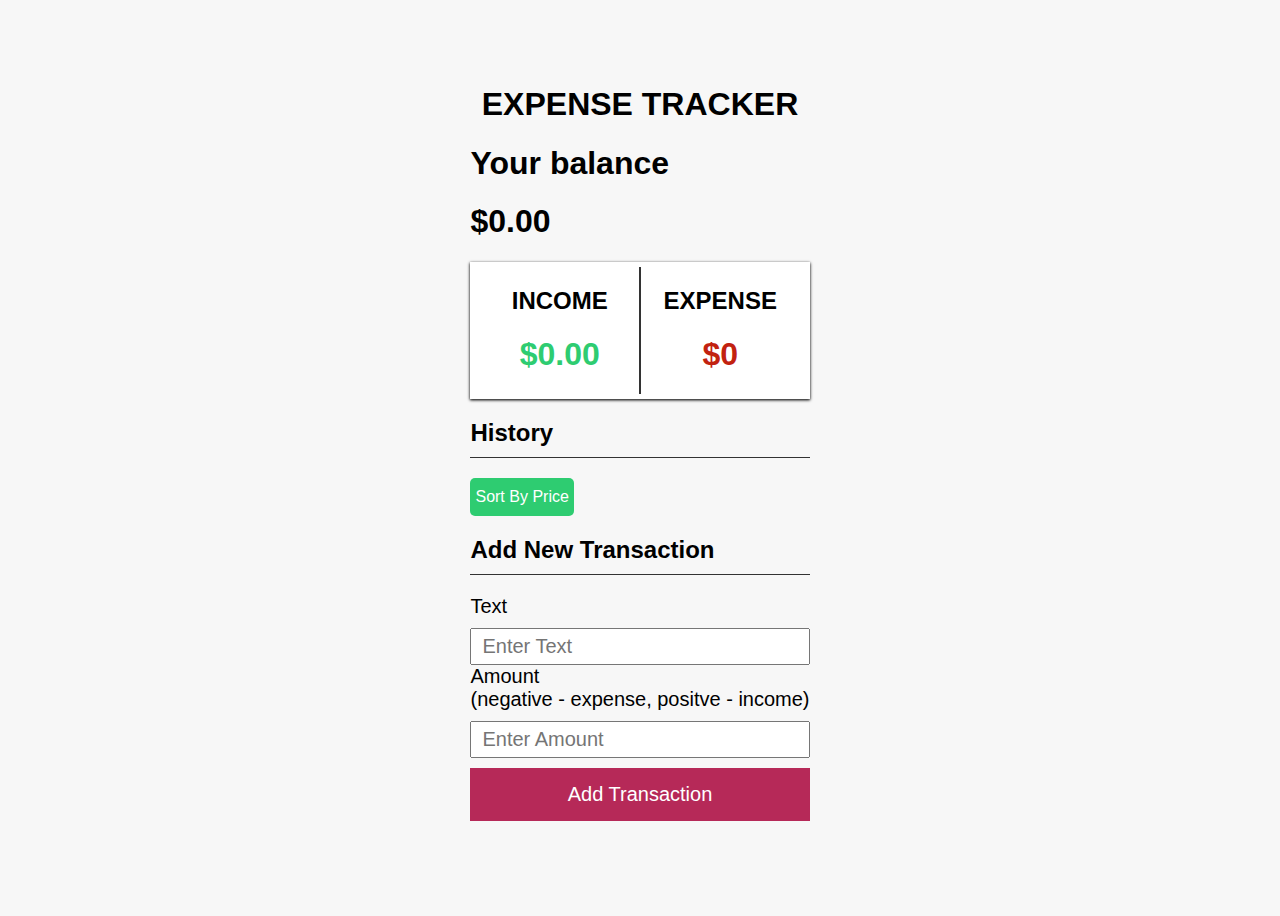
<file: EXPENSE TRACKER/index.html>
<!DOCTYPE html>
<html lang="en">
<head>
    <meta charset="UTF-8">
    <meta name="viewport" content="width=device-width, initial-scale=1.0">
    <link rel="stylesheet" href="style.css">
    <title>Expense Tracker</title>
</head>
<body>
    <div class="container">
        <h1 class="tracker">EXPENSE TRACKER</h1>
        <h1 class="balances">Your balance</h1>
           <h1 class="balance">$0.00</h1>
        <div class="inc-exp-container">
            <div>
                <h2>INCOME</h2>
           <h1 class="money-income">$0.00</h1>
            </div>
            <div>
                <h2>EXPENSE</h2>
           <h1 class="money-expense">$0.00</h1>
            </div>
        </div>
        <div class="hist">
            <h2 class="history">History</h2>
            <button class="sort-btn">Sort By Price</button>
        </div>
        <ul class="list">
            <li class="list-minus"><span></span><button class="delete-btn">x</button></li>
        </ul>
            <h2 class="transaction">Add New Transaction</h2>
            <form id="form">
            <div class="form-control">
                <label for="text">Text</label>
                <input type="text" placeholder="Enter Text" class="item-text">
            </div>
            <div class="form-control">
                <label for="number">Amount <br>(negative - expense, positve - income)</label>
                <input type="number" placeholder="Enter Amount" class="item-money">
            </div>
            <button class="transaction-btn">Add Transaction</button>
            </form>
    </div>
    <script src="app.js"></script>
</body>
</html>
</file>
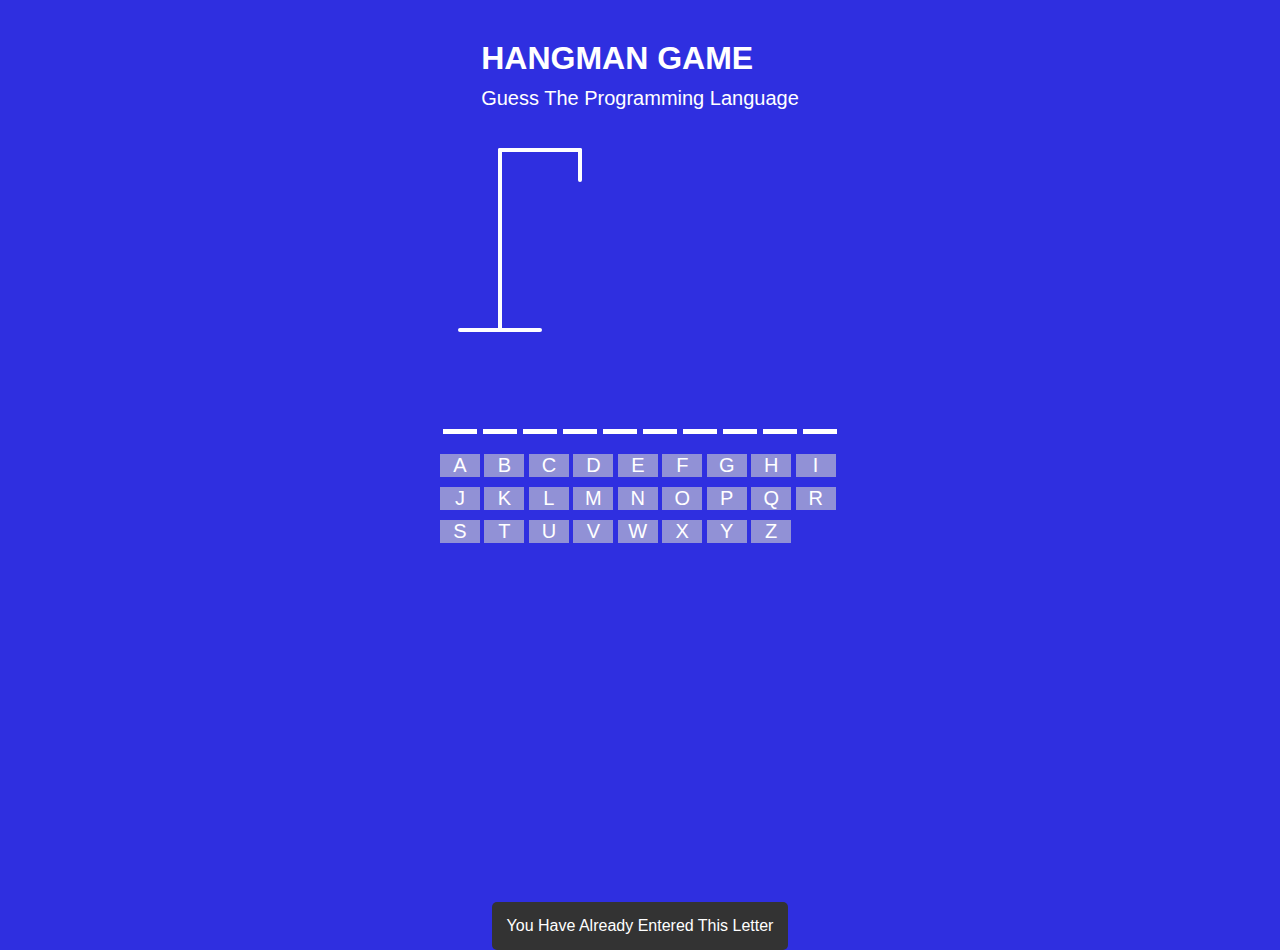
<file: HANGMAN GAME/index.html>
<!DOCTYPE html>
<html lang="en">
<head>
    <meta charset="UTF-8">
    <meta name="viewport" content="width=device-width, initial-scale=1.0">
    <link rel="stylesheet" href="style.css">
    <title>HANGMAN GAME</title>
</head>
<body>
    <header id="header">
        <h1>HANGMAN GAME</h1>
        <p>Guess The Programming Language</p>
    </header>
    <div class="game-container">
        <svg class="figure-container" height="250" width="200">
            <!-- Rod -->
         <line x1="60" y1="20" x2="140" y2="20"></line>
         <line x1="140" x2="140" y1="20" y2="50"></line>
         <line x1="60"x2="60" y1="20" y2="200" ></line>
         <line x1="20" x2="100" y1="200" y2="200"></line>
         <!-- Head -->
         <circle cx="140" cy="70" r="20" class="figure-part"></circle>
         <!-- Body -->
         <line x1="140" x2="140" y1="90" y2="130" class="figure-part"></line>
         <line x1="140" x2="120" y1="120" y2="100" class="figure-part"></line>
         <line x1="140" x2="160" y1="120" y2="100" class="figure-part"></line>
         <!-- Legs -->
         <line x1="140" x2="120" y1="130" y2="170" class="figure-part"></line>
         <line x1="140" x2="160" y1="130" y2="170" class="figure-part"></line>
        </svg>
        <!-- Wrong Letters Contianer -->
        <div class="wrong-letters-container">
            <div class="wrong-letters">
                
            </div>
        </div>
        <div class="word">
        </div>
        <!-- Buttons To Press -->
        <div class="btns">
            <button id="btn">A</button>
            <button id="btn">B</button>
            <button id="btn">C</button>
            <button id="btn">D</button>
            <button id="btn">E</button>
            <button id="btn">F</button>
            <button id="btn">G</button>
            <button id="btn">H</button>
            <button id="btn">I</button>
            <button id="btn">J</button>
            <button id="btn">K</button>
            <button id="btn">L</button>
            <button id="btn">M</button>
            <button id="btn">N</button>
            <button id="btn">O</button>
            <button id="btn">P</button>
            <button id="btn">Q</button>
            <button id="btn">R</button>
            <button id="btn">S</button>
            <button id="btn">T</button>
            <button id="btn">U</button>
            <button id="btn">V</button>
            <button id="btn">W</button>
            <button id="btn">X</button>
            <button id="btn">Y</button>
            <button id="btn">Z</button>
        </div>
    </div>
    <!-- Container for final message -->
    <div class="popup">
        <div class="show-win">
            <h2>You Won</h2>
            <button id="play-button">Play Again</button>
        </div>
    </div>
    <!-- Notification -->
    <div class="notification-container">
        <p>You Have Already Entered This Letter</p>
    </div>
    <script src="app.js"></script>
</body>
</html>
</file>
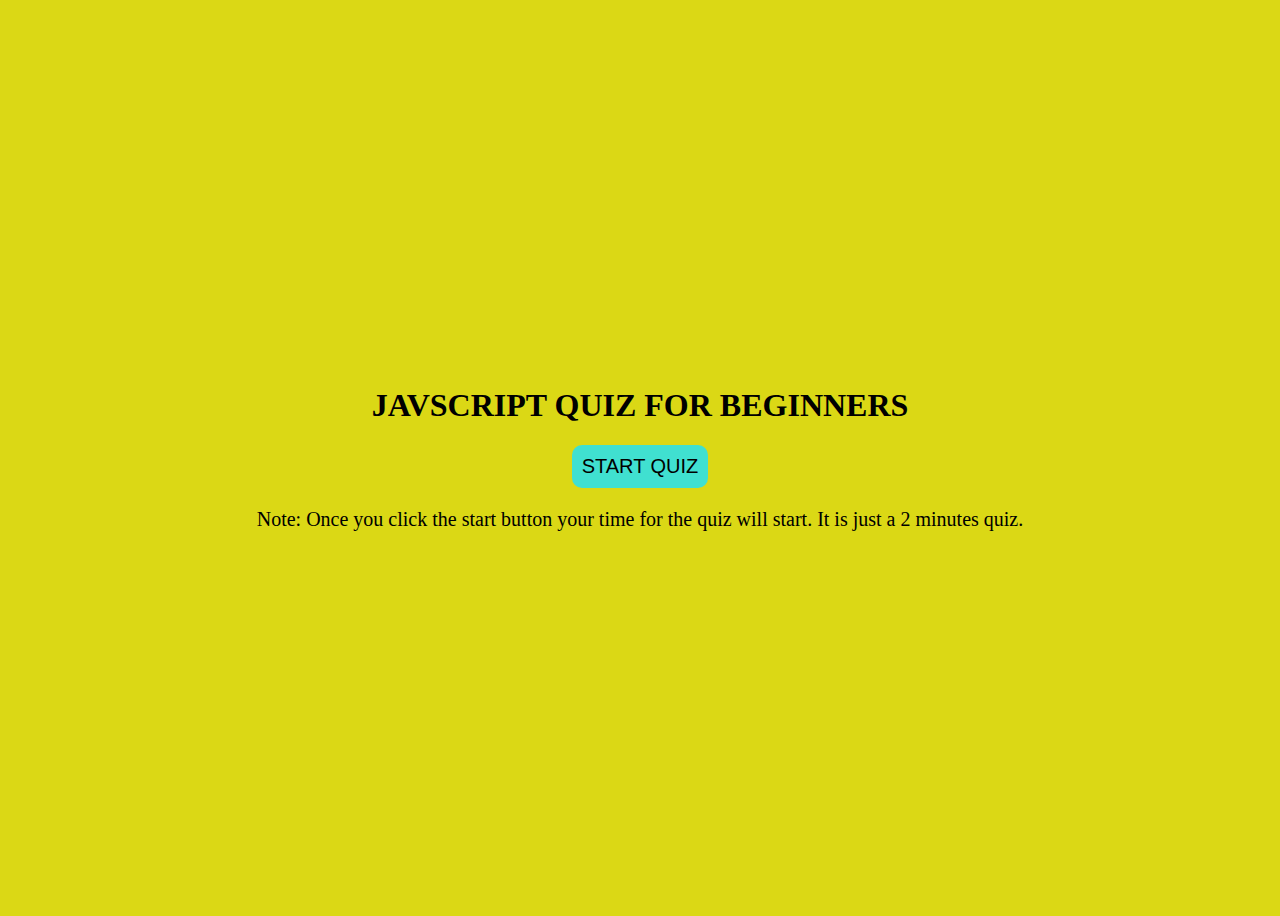
<file: QUIZ APP/index.html>
<!DOCTYPE html>
<html lang="en">
<head>
    <meta charset="UTF-8">
    <meta name="viewport" content="width=device-width, initial-scale=1.0">
    <link rel="stylesheet" href="style.css">
    
    <title>JS QUIZ APP</title>
</head>
<body>
    <h1>JAVSCRIPT QUIZ FOR BEGINNERS</h1>
    <div class="buttons">
        <a href="index1.html">
        <button>START QUIZ</button>
        </a>
        <p>Note: Once you click the start button your time for the quiz will start. It is just a 2 minutes quiz.</p>
    </div>
</body>
</html>
</file>
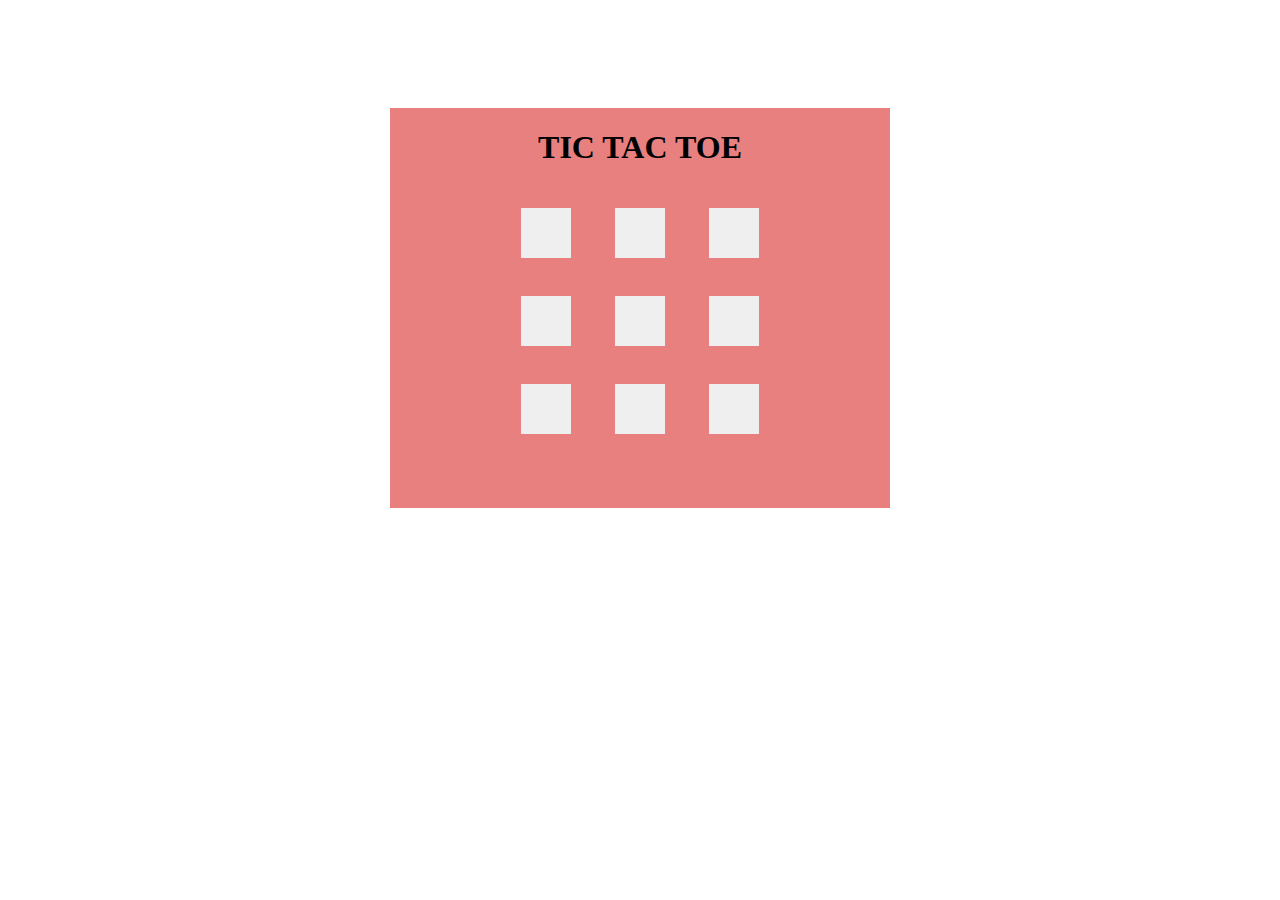
<file: TIC TAC TOE/index.html>
<!DOCTYPE html>
<html lang="en">
<head>
    <meta charset="UTF-8">
    <meta name="viewport" content="width=device-width, initial-scale=1.0">
    <title>TIC TAC TOE</title>
    <link rel="stylesheet" href="style.css">
</head>
<body>
    <div class="check">
    <div class="center">
    <h1>TIC TAC TOE</h1>
    <div class="winner"></div>
    <button class="button-1" id="but">.</button>
    <button class="button-2" id="but">.</button>
    <button class="button-3" id="but">.</button>
    <br><br>
    <button class="button-4" id="but">.</button>
    <button class="button-5" id="but">.</button>
    <button class="button-6" id="but">.</button>
    <br><br>
    <button class="button-7" id="but">.</button>
    <button class="button-8" id="but">.</button>
    <button class="button-9" id="but">.</button>
</div>
<br><br>
<div class="show">
   <input type="button" value="PLAY AGAIN" class="play">
</div>
</div>
    <script src="ui.js"></script>
    <script src="app.js"></script>
</body>
</html>
</file>
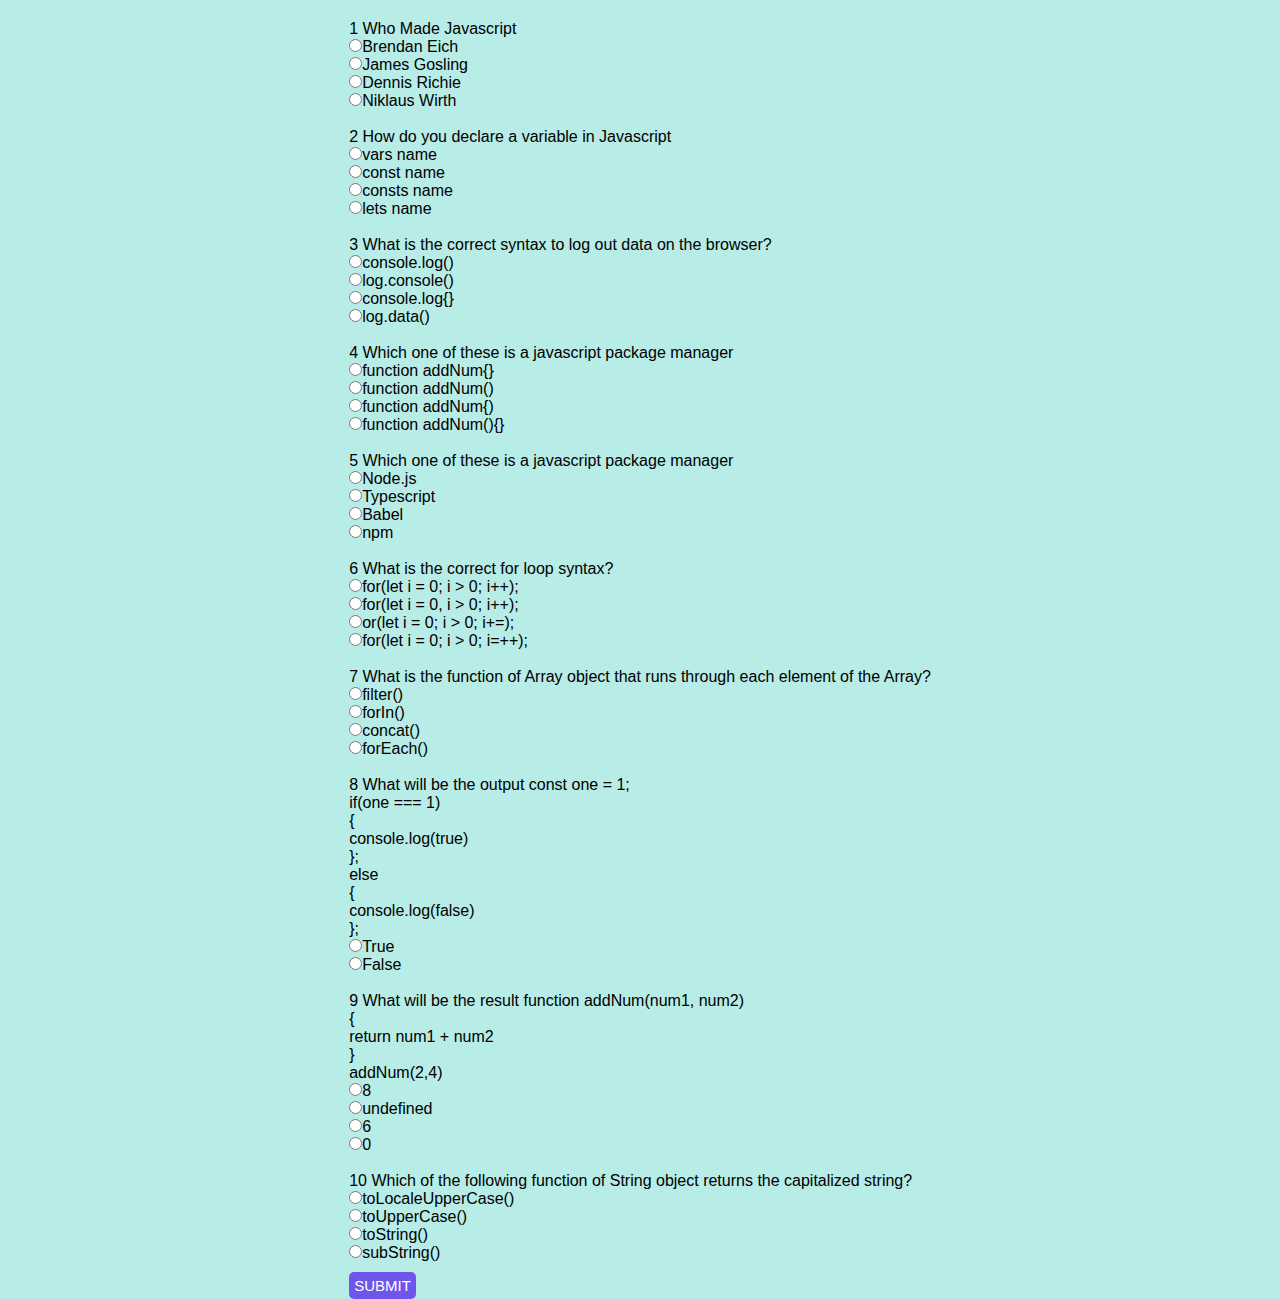
<file: QUIZ APP/index1.html>
<!DOCTYPE html>
<html lang="en">
<head>
    <meta charset="UTF-8">
    <meta name="viewport" content="width=device-width, initial-scale=1.0">
    <link
     rel="stylesheet"
     href="https://cdnjs.cloudflare.com/ajax/libs/font-awesome/5.13.0/css/all.min.css"
     integrity="sha256-h20CPZ0QyXlBuAw7A+KluUYx/3pK+c7lYEpqLTlxjYQ="
     crossorigin="anonymous"
   />
    <link rel="stylesheet" href="style1.css">
    <title>JS QUIZ APP</title>
</head>
<body>
    <!-- The Result Box-->
    <div class="result-container">
        <h1>RESULT</h1>
        <p class="show-score"></p>
        <button class="correction">CHECK RESULT</button>
    </div>
    <div class="body">
    <div class="quiz-container">
        <form>
        <div class="quiz">
            <label for="">1</label>
            Who Made Javascript
            <br>
            <input type="radio" name="q1" id="" value="A">Brendan Eich
            <br>
            <input type="radio" name="q1" id="" value="B">James Gosling
            <br>
            <input type="radio" name="q1" id="" value="C">Dennis Richie
            <br>
            <input type="radio" name="q1" id="" value="D">Niklaus Wirth
            <div><i class="fas fa-check"></i></div>
            <div><i class="fas fa-times"></i></div>
            <div class="show-answer"></div>
        </div>
        <br>
        <div class="quiz">
            <label for="">2</label>
            How do you declare a variable in Javascript
            <br>
            <input type="radio" name="q2" id="" value="A">vars name
            <br>
            <input type="radio" name="q2" id="" value="B">const name
            <br>
            <input type="radio" name="q2" id="" value="C">consts name
            <br>
            <input type="radio" name="q2" id="" value="D">lets name
            <div><i class="fas fa-check"></i></div>
            <div><i class="fas fa-times"></i></div>
            <div class="show-answer"></div>
        </div>
        <br>
        <div class="quiz">
            <label for="">3</label>
            What is the correct syntax to log out data on the browser?
            <br>
            <input type="radio" name="q3" id="" value="A">console.log()
            <br>
            <input type="radio" name="q3" id="" value="B">log.console()
            <br>
            <input type="radio" name="q3" id="" value="C">console.log{}
            <br>
            <input type="radio" name="q3" id="" value="D">log.data()
            <div><i class="fas fa-check"></i></div>
            <div><i class="fas fa-times"></i></div>
            <div class="show-answer"></div>
        </div>
        <br>
        <div class="quiz">
            <label for="">4</label>
            Which one of these is a javascript package manager
            <br>
            <input type="radio" name="q4" id="" value="A">function addNum{}
            <br>
            <input type="radio" name="q4" id="" value="B">function addNum()
            <br>
            <input type="radio" name="q4" id="" value="C">function addNum{)
            <br>
            <input type="radio" name="q4" id="" value="D">function addNum(){}
            <div><i class="fas fa-check"></i></div>
            <div><i class="fas fa-times"></i></div>
            <div class="show-answer"></div>
        </div>
        <br>
        <div class="quiz">
            <label for="">5</label>
            Which one of these is a javascript package manager
            <br>
            <input type="radio" name="q5" id="" value="A">Node.js
            <br>
            <input type="radio" name="q5" id="" value="B">Typescript
            <br>
            <input type="radio" name="q5" id="" value="C">Babel
            <br>
            <input type="radio" name="q5" id="" value="D">npm
            <div><i class="fas fa-check"></i></div>
            <div><i class="fas fa-times"></i></div>
            <div class="show-answer"></div>
        </div>
        <br>
        <div class="quiz">
            <label for="">6</label>
            What is the correct for loop syntax?
            <br>
            <input type="radio" name="q6" id="" value="A">for(let i = 0; i > 0; i++);
            <br>
            <input type="radio" name="q6" id="" value="B">for(let i = 0, i > 0; i++);
            <br>
            <input type="radio" name="q6" id="" value="C">or(let i = 0; i > 0; i+=);
            <br>
            <input type="radio" name="q6" id="" value="D">for(let i = 0; i > 0; i=++);
            <div><i class="fas fa-check"></i></div>
            <div><i class="fas fa-times"></i></div>
            <div class="show-answer"></div>
        </div>
        <br>
        <div class="quiz">
            <label for="">7</label>
            What is the function of Array object that runs through each element of the Array?
            <br>
            <input type="radio" name="q7" id="" value="A">filter()
            <br>
            <input type="radio" name="q7" id="" value="B">forIn()
            <br>
            <input type="radio" name="q7" id="" value="C">concat()
            <br>
            <input type="radio" name="q7" id="" value="D">forEach()
            <div><i class="fas fa-check"></i></div>
            <div><i class="fas fa-times"></i></div>
            <div class="show-answer"></div>
        </div>
        <br>
        <div class="quiz">
            <label for="">8</label>
            What will be the output const one = 1;<br>if(one === 1)<br>{<br>console.log(true)<br>};<br>else<br>{<br>console.log(false)<br>};
            <br>
            <input type="radio" name="q8" id="" value="A">True
            <br>
            <input type="radio" name="q8" id="" value="B">False
            <div><i class="fas fa-check"></i></div>
            <div><i class="fas fa-times"></i></div>
            <div class="show-answer"></div>
        </div>
        <br>
        <div class="quiz">
            <label for="">9</label>
            What will be the result function addNum(num1, num2)<br>{<br>return num1 + num2 <br>} <br>addNum(2,4)
            <br>
            <input type="radio" name="q9" id="" value="A">8
            <br>
            <input type="radio" name="q9" id="" value="B">undefined
            <br>
            <input type="radio" name="q9" id="" value="C">6
            <br>
            <input type="radio" name="q9" id="" value="D">0
            <div><i class="fas fa-check"></i></div>
            <div><i class="fas fa-times"></i></div>
            <div class="show-answer"></div>
        </div>
        <br>
        <div class="quiz">
            <label for="">10</label>
            Which of the following function of String object returns the capitalized string?
            <br>
            <input type="radio" name="q10" id="" value="A">toLocaleUpperCase()
            <br>
            <input type="radio" name="q10" id="" value="B">toUpperCase()
            <br>
            <input type="radio" name="q10" id="" value="C">toString()
            <br>
            <input type="radio" name="q10" id="" value="D">subString()
            <div><i class="fas fa-check"></i></div>
            <div><i class="fas fa-times"></i></div>
            <div class="show-answer"></div>
        </div>
    </div>
    <div class="button">
    <button class="submit">SUBMIT</button>
    <div class="score"></div>
    <a href="index.html" class="repeat">
        REPEAT
    </a>
    </div>
    </form>
    <!-- Timing function -->
    <div class="time"></div>
    </div>
</div>
    <script src="app.js"></script>
</body>
</html>
</file>
<file: EXPENSE TRACKER/style.css>
*{
    padding: 0;
    box-sizing: border-box;
}
:root{
    --box-shadow: 0 1px 3px rgba(0, 0, 0, 12), 0 1px 2px rgba(0, 0, 0, 0.24);
}
body{
    display: flex;
    flex-direction: column;
    align-items: center;
    justify-content: center;
    min-height: 100vh;
    background-color: #f7f7f7f7;
    font-family: 'Gill Sans', 'Gill Sans MT', Calibri, 'Trebuchet MS', sans-serif;
}
.sort-btn{
    border: none;
    background-color:#2ecc71 ;
    color: #fff;
    padding: 10px 5px;
    border-radius: 5px;
    font-size: 16px;
    cursor: pointer;
}
.sort-btn:focus{
    outline: none;
}
.tracker{
    text-align: center;

}
.error{
    color: red;
    font-size: 20px;
}
.inc-exp-container{
    display: flex;
    justify-content: space-between;
    background-color: #fff;
    box-shadow: var(--box-shadow);
    padding: 5px 10px;
    text-align: center;
    font-size: 16px;
}
.inc-exp-container > div{
    flex: 1;
    text-align: center;
}
.inc-exp-container > div:first-of-type{
    border-right:  2px solid #333;
}
.money-income{
    color: #2ecc71;
}
.money-expense{
    color: #c22210;
}
.history, .transaction{
    border-bottom:1px solid #333 ;
    padding-bottom: 10px;
}
li{
    list-style: none;
    background-color: #fff;
    font-size: 20px;
    padding: 10px 20px;
    position: relative;
    box-shadow: var(--box-shadow);
    display: flex;
    justify-content: space-between;
    margin-bottom: 10px; 

}
.list-minus{
    border-right: 5px solid #c22210;
}
.list-plus{
    border-right: 5px solid #2ecc71;
}
.delete-btn{
    position: absolute;
    font-size: 16px;
    background-color: red;
    border: none;
    padding: 5px 10px;
    transform: translate(-170%, -10%);
    opacity: 0;
    transition: opacity 0.2s ease;
    cursor: pointer;
    color: #fff;

}
li:hover .delete-btn{
    opacity: 1;
}
label{
    display: inline-block;
    font-size: 20px;
}
input{
    display: block;
    width: 100%;
    font-size: 20px;
    padding: 5px 10px;
    margin-top: 10px;
}
.transaction-btn{
    color: #fff;
    background-color:rgb(182, 41, 88);
    border: none;
    font-size: 20px;
    padding: 15px 5px;
    text-align: center;
    display: inline-block;
    width: 100%;
    margin-top: 10px;
    margin-bottom:30px ;
    cursor: pointer;
}
.transaction-btn:focus{
    outline: none;
}
@media(max-width:370px){
    li{
        width: 250px;
        margin: auto;
    }
}
</file>
<file: HANGMAN GAME/style.css>
*{
    margin: 0;
    padding: 0;
    box-sizing: border-box;
}

body{
    background-color: #2f2fe0;
    font-family: 'Gill Sans', 'Gill Sans MT', Calibri, 'Trebuchet MS', sans-serif;
    color: #fff;
    display: flex;
    flex-direction: column;
    align-items: center;
    height: 100vh;
    overflow: hidden;
}
.game-container{
    position: relative;
    margin: 20px 40px;
    height: 400px;
    width: 400px;
}
.wrong-letters-container{
    position: absolute;
    top: 40px;
    right: 40px;
}
.wrong-letters-container span{
    font-size: 25px;
}
header{
    margin-top:40px ;
    color: #fff;
}
#header p{
    margin-top:10px;
    font-size: 20px;
}
.figure-container{
    fill: transparent;
    stroke: #fff;
    stroke-width: 4px;
    stroke-linecap:round;
}
.figure-part{
    display: none;
}
.word{
    display:flex;
    align-items: center;
    justify-content: space-around;
    margin-bottom: 10px;
}
.letter{
    border-bottom: 5px solid #fff;
    font-size: 30px;
    margin: 0 3px;
    display: inline-flex;
    height: 50px;
    width: 50px;
    align-items: center;
    justify-content: center;
}
.btns #btn{
    font-size: 20px;
    margin-top: 10px;
    width: 40px;
    cursor: pointer;
    color: #fff;
    background-color: #9191d6;
    border: none;

}
#btn:focus{
    outline: transparent;
}
#btn:hover{
    background-color: rgb(0, 183, 255);
}
.popup{
    position: absolute;
    top: 40%;
    text-align: center;
    font-size:20;
    background-color: #fff;
    padding: 20px;
    color: #333;
    display: none;
}
.popup button{
    font-size: 20px;
    padding: 5px;
    background-color: rgb(0, 183, 255);
    cursor: pointer;
    border: none;
    border-radius: 5px;
}
.popup button:focus{
    outline: transparent;
}
.popup button:hover{
    color: #fff;
}
.notification-container{
    background-color: #333;
    border-radius: 5px;
    padding: 15px;
    position: absolute;
    bottom: -50px;
    transition: transform 0.3s ease-in-out;
}
.notification-container p{
    margin:0 ;
}

.notification-container.show{
    transform: translateY(-50px);
}
/* Responsive Design */
@media(max-width:600px){
    h1{
        font-size: 20px;
    }
    p{
        font-size: 15px;
    }
    .btns #btn{
        font-size: 15px;
        width: 30px;
    }

}
@media(max-width:400px){
    body{
        text-align: center;
    }
    .word{
        display: flex;
        align-items: center;
        justify-content: center;
    }
    .letter{
        font-size: 20px;
        width: 20px;
        margin: 0 auto;
        display: inline-block;
        justify-content: space-around;
    }
}
</file>
<file: QUIZ APP/style.css>
*{
    box-sizing: border-box;
}

body{
    display: flex;
    align-items: center;
    justify-content: center;
    min-height: 100vh;
    flex-direction: column;
    text-align: center;
    font-family: Cambria, Cochin, Georgia, Times, 'Times New Roman', serif;
    background-color: #dbd815;
    overflow: hidden;
}

button{
    border: none;
    background-color: turquoise;
    font-size: 20px;
    padding: 10px;
    cursor: pointer;
    border-radius: 10px;
}
button:focus{
    outline: none;
}
p{
    font-size: 20px;
}
</file>
<file: TIC TAC TOE/style.css>
body{
    text-align: center;
}
.play{
    display: inline-block;
    width: 200px;
    font-size: 25px;
    background-color: green;
    border: lightblue 2px solid;
    border-radius:10px;
    color: #000;
}
.show{
   display: none;
    text-align: center;
}
.play:hover{
    color: white;
}
.center{
    margin-top: 100px;
    background-color: rgb(233, 128, 128);
    display: inline-block;
    width: 500px;
    height: 400px;
}
button{
    border: none;
    margin-top: 20px;
    width: 50px;
    height: 50px;
    margin-left:20px ;
    margin-right:20px ;
    font-size: 30px;
    color: transparent;
    cursor: pointer;
}
.winner{
    color: green;
}

/* Media Query */
@media(max-width:600px){
    h1{
        font-size: 20px;
    }
    .center{
        width: 400px;
        height: 350px;
    }
}
@media(max-width:450px){
    h1{
        font-size: 20px;
    }
    .center{
        width: 300px;
        height: 300px;
    }
    button{
        width: 30px;
        height: 30px;
    }
}
</file>
<file: QUIZ APP/style1.css>
*{
    box-sizing: border-box;
    margin: 0;
}

body{
    display: flex;
    flex-direction: column;
    min-height: 100vh;
    justify-content: center;
    align-items: center;
    background-color: rgb(183, 236, 231);
    font-family: Arial, Helvetica, sans-serif;
    margin-top: 20px;
}
.fa-check{
    float: right;
    transform: translateY(-200%);
    color: #2ecc71;
    display: none;
    margin-right: 20px;
}
.show-answer{
    float: right;
    transform: translateY(-200%);
    color: #333;
    display: none;
    margin-right: 20px;
}
.fa-times{
    color: red;
    float: right;
    transform: translateY(-200%);
    display: none;
    margin-right: 20px;
}

.fa-check.show, .fa-times.show , .show-answer.show{
    display: block;
} 

.button{
  display: flex;
  justify-content:space-between;
  align-items: center;
  width: 100%;

}
.repeat{
    text-decoration: none;
    background-color: #6f56eb;
    color: #fff;
    border: 0;
    display: none;
    font-size: 15px;
    padding: 5px;
    border-radius: 5px;
    cursor: pointer;
    margin-top: 10px;
    
}
.repeat.show{
    display: block;
}
button{
    background-color: #6f56eb;
    color: #fff;
    border: 0;
    display: block;
    font-size: 15px;
    padding: 5px;
    border-radius: 5px;
    cursor: pointer;
    margin-top: 10px;
}
button:focus{
    outline: none;
}
.result-container{
    background-color: rgb(9, 9, 44);
    color: #fff;
    display: flex;
    flex-direction: column;
    height: 50vh;
    align-items: center;
    justify-content: center;
    margin: 0;
    width: 100%;
    text-align: center;
    display: none;
}
.result-container.show{
    display: flex;
}
.time{
    position: fixed;
    top: 0;
    margin-top: 20px;
    right: 20px;
    font-size: 30px;
    z-index: 10;
    color: green;
}

/* Media Query */
@media(max-width:800px){
    body{
        margin-left: 20px;
    }
    .button{
        transform: translateX(-10px);
      }
}
@media(max-width:600px){
    body{
        margin-left: 20px;
    }
    .button{
        width: 75%;
      }
}
@media(max-width:500px){
    .button{
        width: 100%;
    }
    .result-container{
        margin-right: 20px;
    }
}
</file>
